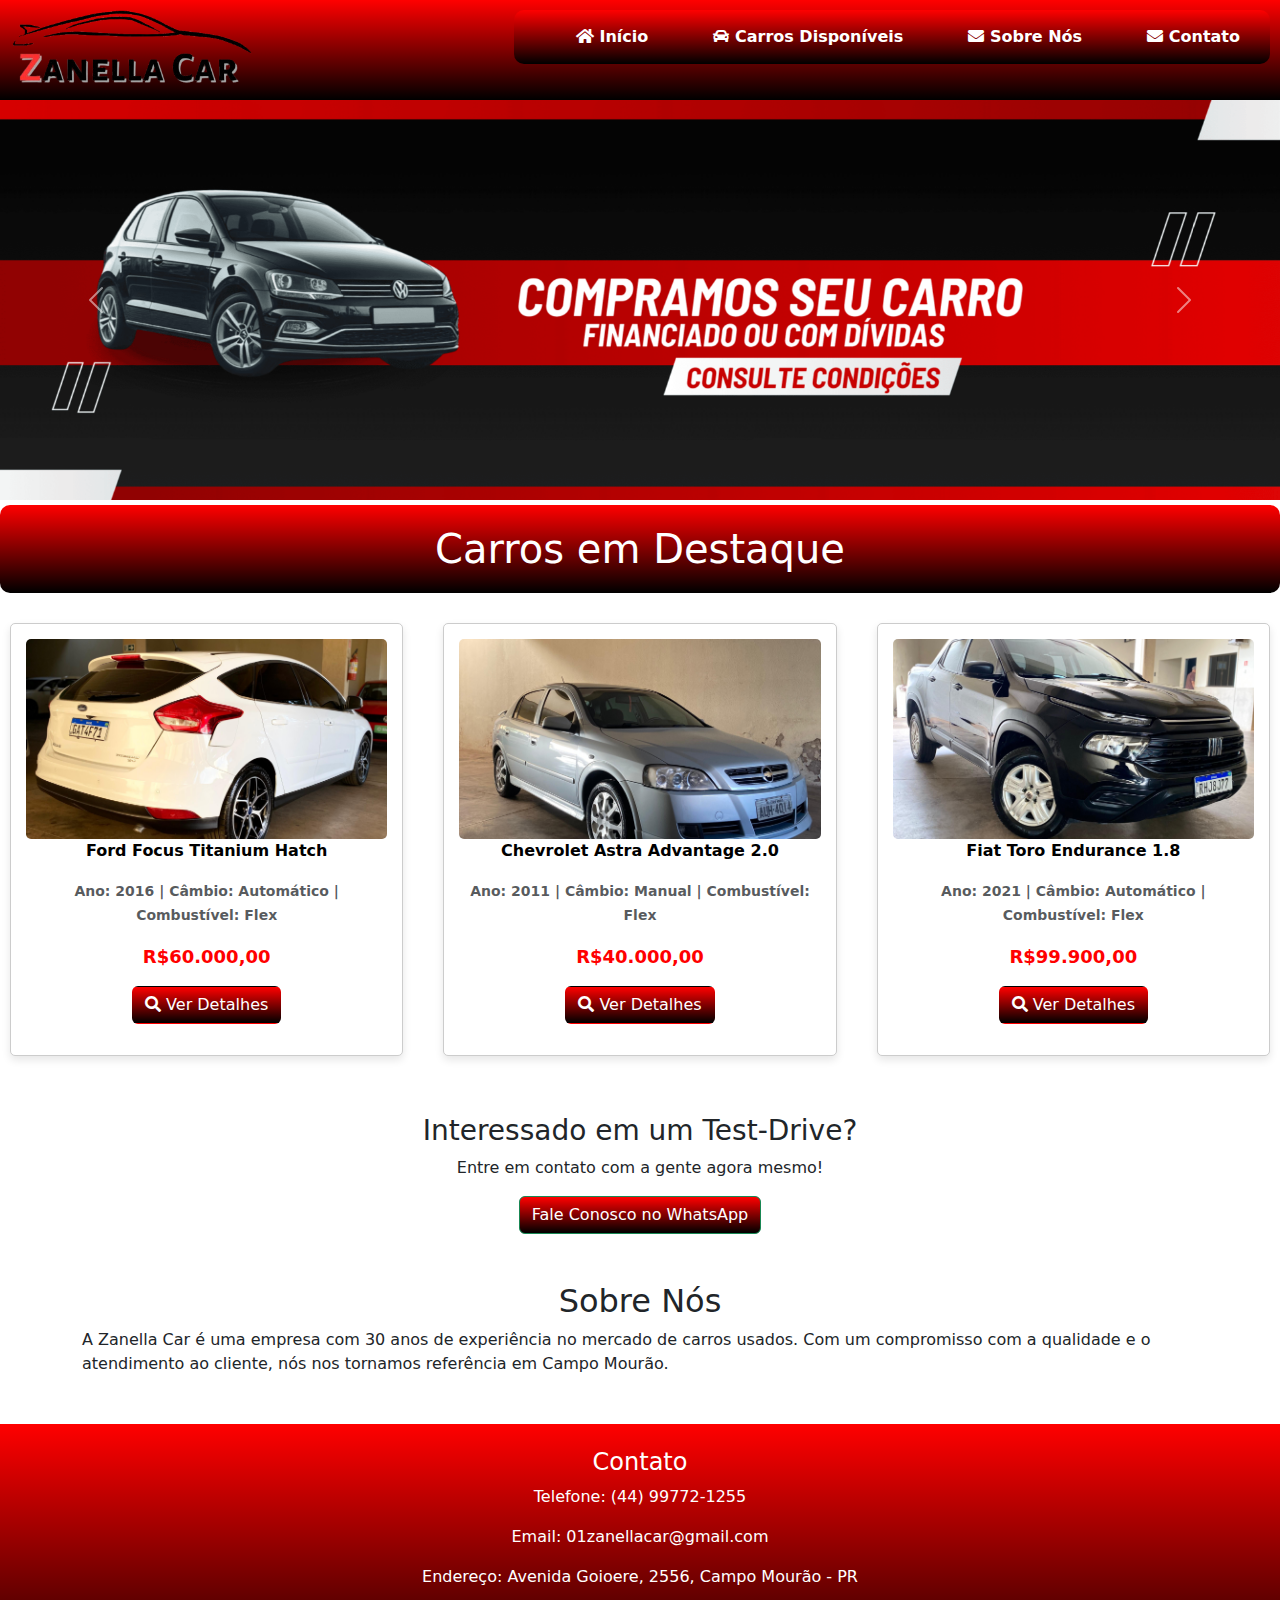
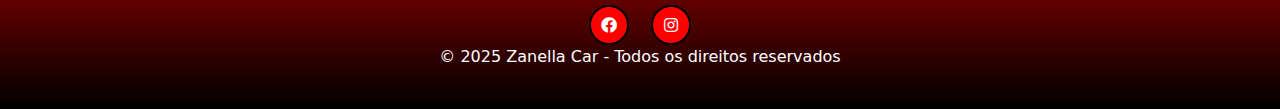
<file: index.html>
<!DOCTYPE html>
<html lang="pt-br">

<head>
  <meta charset="UTF-8">
  <meta name="viewport" content="width=device-width, initial-scale=1.0">
  <title>Zanella Car</title>
  <link rel="shortcut icon" href="imagens/icone.png">

  <!-- Google Fonts -->
  <link rel="preconnect" href="https://fonts.googleapis.com">
  <link rel="preconnect" href="https://fonts.gstatic.com" crossorigin>
  <link href="https://fonts.googleapis.com/css2?family=Raleway:wght@100..900&display=swap" rel="stylesheet">

  <!-- CSS Local -->
  <link rel="stylesheet" href="css/style.css">
  <link rel="stylesheet" href="css/all.min.css">

  <!-- Bootstrap CSS -->
  <link href="https://cdn.jsdelivr.net/npm/bootstrap@5.3.3/dist/css/bootstrap.min.css" rel="stylesheet">
</head>

<body>

  <!-- Cabeçalho -->
  <header>
    <a href="index.html" title="Home">
      <img src="imagens/logo.png" alt="Zanella Car" title="Zanella Car">
    </a>
    <a href="javascript:mostrarmenu()" class="menu">
      <i class="fas fa-bars"></i>
    </a>
    <nav>
      <ul>
        <li>
          <a href="index.html" title="Início">
            <i class="fas fa-home"></i> Início
          </a>
        </li>
        <li>
          <a href="carros.html" title="Carros Disponíveis">
            <i class="fas fa-car"></i> Carros Disponíveis
          </a>
        </li>
        <li>
          <a href="sobre.html" title="Sobre Nós">
            <i class="fas fa-envelope"></i> Sobre Nós
          </a>
        </li>
        <li>
          <a href="contato.html" title="Contato">
            <i class="fas fa-envelope"></i> Contato
          </a>
        </li>
      </ul>
    </nav>
  </header>

  <!-- Carrossel -->
  <div id="carrossel" class="carousel slide" data-bs-ride="carousel">
    <div class="carousel-inner">
      <div class="carousel-item active">
        <img src="imagens/banner2.png" class="d-block w-100" alt="Imagem 1">
      </div>
      <div class="carousel-item">
        <img src="imagens/banner3.jpg" class="d-block w-100" alt="Imagem 2">
      </div>
      <div class="carousel-item">
        <img src="imagens/banner1.jpg" class="d-block w-100" alt="Imagem 3">
      </div>
    </div>
    <button class="carousel-control-prev" type="button" data-bs-target="#carrossel" data-bs-slide="prev">
      <span class="carousel-control-prev-icon" aria-hidden="true"></span>
      <span class="visually-hidden">Anterior</span>
    </button>
    <button class="carousel-control-next" type="button" data-bs-target="#carrossel" data-bs-slide="next">
      <span class="carousel-control-next-icon" aria-hidden="true"></span>
      <span class="visually-hidden">Próximo</span>
    </button>
  </div>

  <h1 class="titulo-destaque">Carros em Destaque</h1>

  <div class="grid">
    <!-- Card 1 -->
    <div class="coluna">
      <img src="imagens/focus.jpg" class="card-img-top" alt="Ford Focus Titanium 2.0 Hatch">
        <p>Ford Focus Titanium Hatch</p>
        <p>
            <small class="text-muted">Ano: 2016 | Câmbio: Automático | Combustível: Flex</small>
        </p>
        <p><strong>R$60.000,00</strong></p>
        <p>
            <a href="detalhes.php?id=1" title="Detalhes" class="btn">
                <i class="fas fa-search"></i>
                Ver Detalhes
            </a>
      </p>
    </div>

    <!-- Card 2 -->
    <div class="coluna">
      <img src="imagens/astra.jpg" class="card-img-top" alt="Chevrolet Astra Advantage 2.0">
        <p>Chevrolet Astra Advantage 2.0</p>
        <p>
            <small class="text-muted">Ano: 2011 | Câmbio: Manual | Combustível: Flex</small>
        </p>
        <p><strong>R$40.000,00</strong></p>
        <p>
            <a href="detalhes.php?id=2" title="Detalhes" class="btn">
                <i class="fas fa-search"></i>
                Ver Detalhes
            </a>
      </p>
    </div>

    <!-- Card 3 -->
    <div class="coluna">
      <img src="imagens/toro.jpg" class="card-img-top" alt="Fiat Toro Endurance 1.8">
        <p>Fiat Toro Endurance 1.8</p>
        <p>
            <small class="text-muted">Ano: 2021 | Câmbio: Automático | Combustível: Flex</small>
        </p>
        <p><strong>R$99.900,00</strong></p>
        <p>
            <a href="detalhes.php?id=3" title="Detalhes" class="btn">
                <i class="fas fa-search"></i>
                Ver Detalhes
            </a>
      </p>
    </div>
  </div>

  <!-- Chamada para Ação -->
  <div class="container text-center my-5">
    <h3>Interessado em um Test-Drive?</h3>
    <p>Entre em contato com a gente agora mesmo!</p>
    <a href="https://wa.me/5544997721255" class="btn btn-success" target="_blank">Fale Conosco no WhatsApp</a>
  </div>

  <!-- Sobre Nós -->
  <div class="container my-5">
    <h2 class="text-center">Sobre Nós</h2>
    <p>A Zanella Car é uma empresa com 30 anos de experiência no mercado de carros usados. Com um compromisso com a
      qualidade e o atendimento ao cliente, nós nos tornamos referência em Campo Mourão.</p>
  </div>

  <!-- Rodapé -->
  <footer style="background: linear-gradient(to bottom, #FF0000, #000000);">
    <div class="container text-white text-center py-4">
      <h4>Contato</h4>
      <p>Telefone: (44) 99772-1255</p>
      <p>Email: 01zanellacar@gmail.com</p>
      <p>Endereço: Avenida Goioere, 2556, Campo Mourão - PR</p>

      <!-- Redes Sociais -->
      <div>
        <a href="https://www.facebook.com/zanella.veiculos.376" class="text-white mx-2" target="_blank"><i
            class="fab fa-facebook"></i></a>
        <a href="https://www.instagram.com/zanellacar1/" class="text-white mx-2" target="_blank"><i
            class="fab fa-instagram"></i></a>
      </div>

      <p>&copy; 2025 Zanella Car - Todos os direitos reservados</p>
    </div>
  </footer>
  <!-- Scripts -->
  <script src="JavaScript/scripts.js"></script>

  <!-- Bootstrap Bundle (inclui Popper) -->
  <script src="https://cdn.jsdelivr.net/npm/bootstrap@5.3.3/dist/js/bootstrap.bundle.min.js"></script>

</body>

</html>
</file>
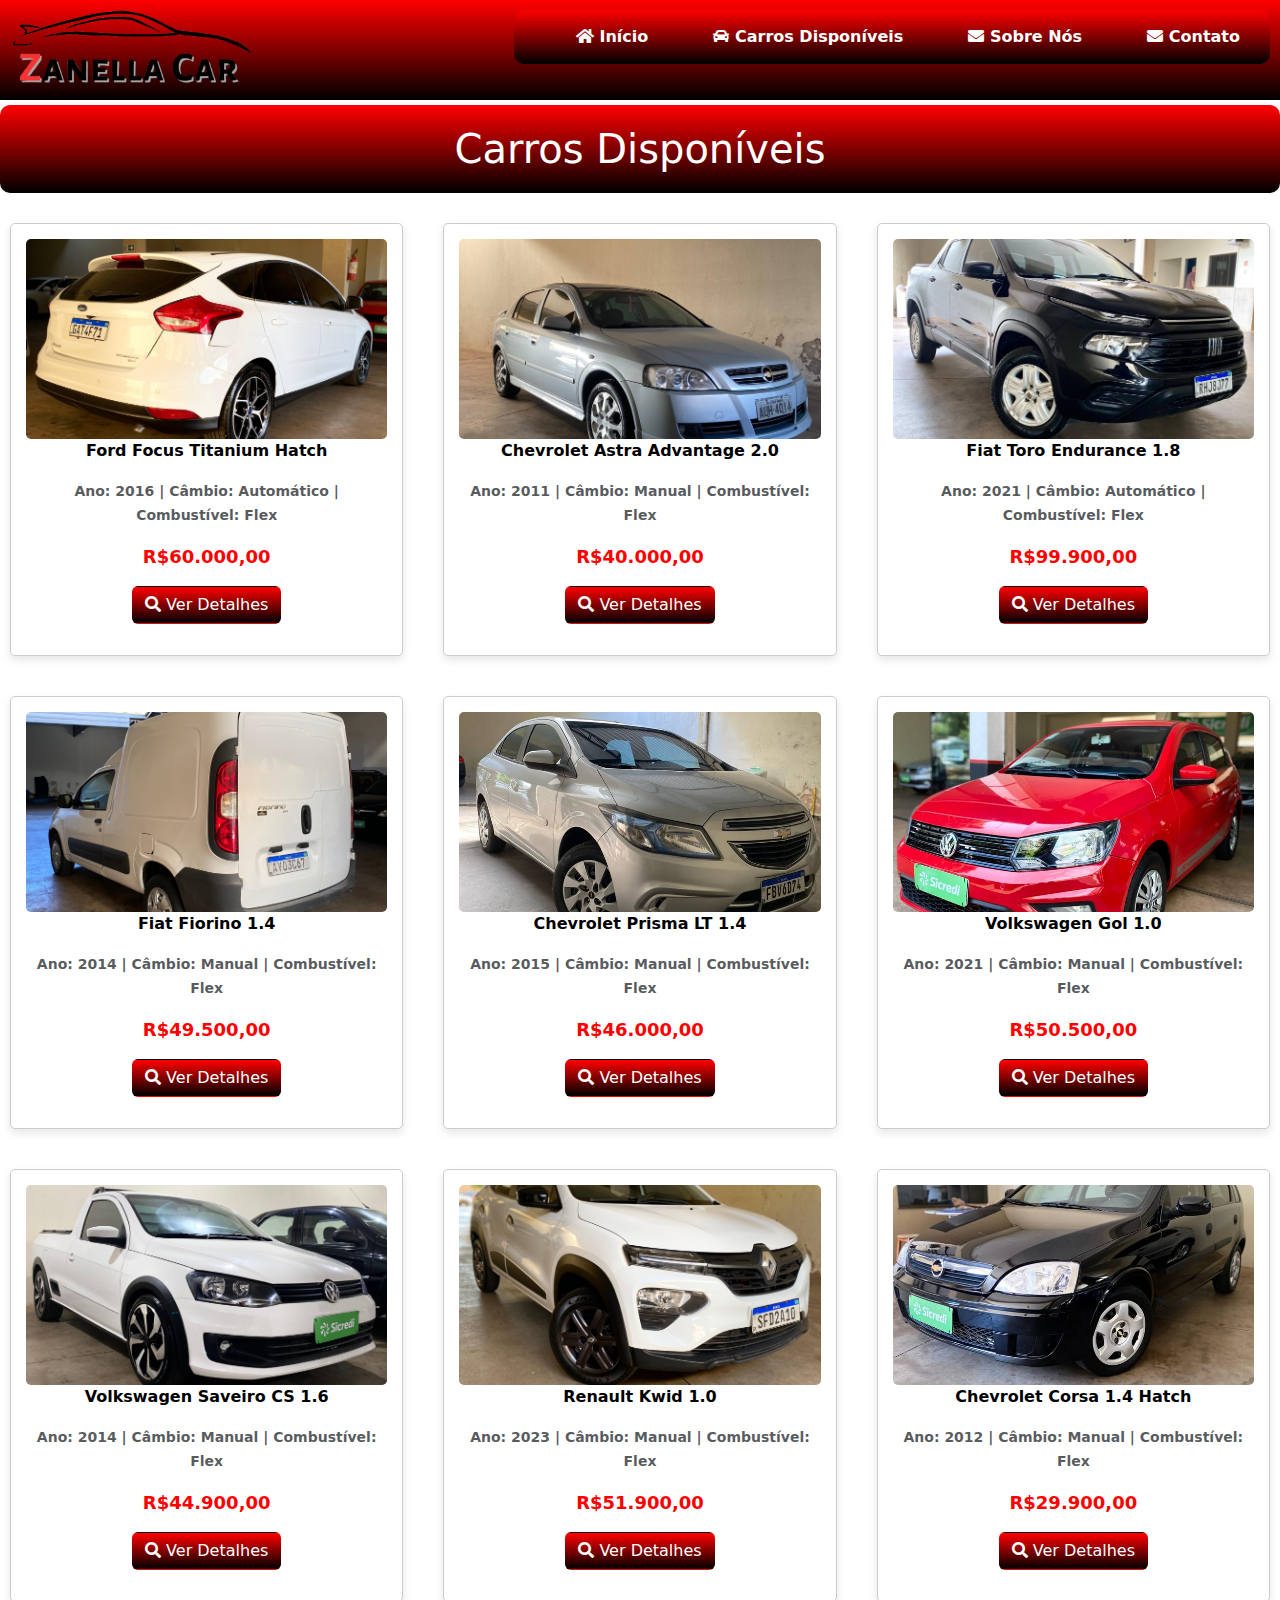
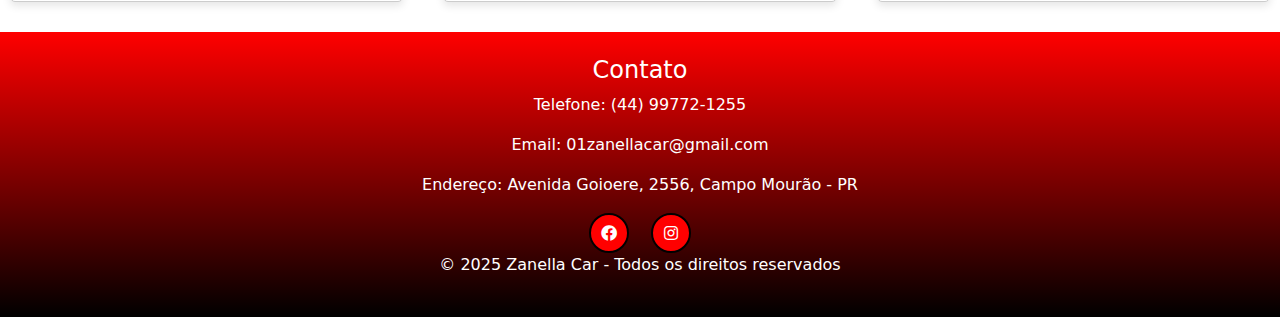
<file: carros.html>
<!DOCTYPE html>
<html lang="pt-br">
<head>
  <meta charset="UTF-8">
  <meta name="viewport" content="width=device-width, initial-scale=1.0">
  <title>Carros Disponíveis - Zanella Car</title>
  <link rel="shortcut icon" href="imagens/icone.png">

  <!-- Google Fonts -->
  <link rel="preconnect" href="https://fonts.googleapis.com">
  <link rel="preconnect" href="https://fonts.gstatic.com" crossorigin>
  <link href="https://fonts.googleapis.com/css2?family=Raleway:wght@100..900&display=swap" rel="stylesheet">

  <!-- CSS Local -->
  <link rel="stylesheet" href="css/style.css">
  <link rel="stylesheet" href="css/all.min.css">

  <!-- Bootstrap CSS -->
  <link href="https://cdn.jsdelivr.net/npm/bootstrap@5.3.3/dist/css/bootstrap.min.css" rel="stylesheet">
</head>
<body>

  <!-- Cabeçalho -->
  <header>
    <a href="index.html" title="Home">
      <img src="imagens/logo.png" alt="Zanella Car" title="Zanella Car">
    </a>
    <a href="javascript:mostrarmenu()" class="menu">
      <i class="fas fa-bars"></i>
    </a>
    <nav>
      <ul>
        <li>
          <a href="index.html" title="Início">
            <i class="fas fa-home"></i> Início
          </a>
        </li>
        <li>
          <a href="carros.html" title="Carros Disponíveis">
            <i class="fas fa-car"></i> Carros Disponíveis
          </a>
        </li>
        <li>
          <a href="sobre.html" title="Sobre Nós">
            <i class="fas fa-envelope"></i> Sobre Nós
          </a>
        </li>
        <li>
          <a href="contato.html" title="Contato">
            <i class="fas fa-envelope"></i> Contato
          </a>
        </li>
      </ul>
    </nav>
  </header>

  <h1 class="titulo-destaque">Carros Disponíveis</h1>

  <div class="grid">
    <!-- Carro 1 -->
    <div class="coluna">
        <img src="imagens/focus.jpg" class="card-img-top" alt="Ford Focus Titanium 2.0 Hatch">
        <p>Ford Focus Titanium Hatch</p>
        <p>
            <small class="text-muted">Ano: 2016 | Câmbio: Automático | Combustível: Flex</small>
        </p>
        <p><strong>R$60.000,00</strong></p>
        <p>
            <a href="detalhes.php?id=1" title="Detalhes" class="btn">
                <i class="fas fa-search"></i>
                Ver Detalhes
            </a>
        </p>
    </div>

    <!-- Carro 2 -->
    <div class="coluna">
        <img src="imagens/astra.jpg" class="card-img-top" alt="Chevrolet Astra Advantage 2.0">
        <p>Chevrolet Astra Advantage 2.0</p>
        <p>
            <small class="text-muted">Ano: 2011 | Câmbio: Manual | Combustível: Flex</small>
        </p>
        <p><strong>R$40.000,00</strong></p>
        <p>
            <a href="detalhes.php?id=2" title="Detalhes" class="btn">
                <i class="fas fa-search"></i>
                Ver Detalhes
            </a>
        </p>
    </div>

    <!-- Carro 3 -->
    <div class="coluna">
        <img src="imagens/toro.jpg" class="card-img-top" alt="Fiat Toro Endurance 1.8">
        <p>Fiat Toro Endurance 1.8</p>
        <p>
            <small class="text-muted">Ano: 2021 | Câmbio: Automático | Combustível: Flex</small>
        </p>
        <p><strong>R$99.900,00</strong></p>
        <p>
            <a href="detalhes.php?id=3" title="Detalhes" class="btn">
                <i class="fas fa-search"></i>
                Ver Detalhes
            </a>
        </p>
    </div>

    <!-- Carro 4 -->
    <div class="coluna">
        <img src="imagens/fiorino.jpg" class="card-img-top" alt="Fiat Fiorino 1.4">
        <p>Fiat Fiorino 1.4</p>
        <p>
            <small class="text-muted">Ano: 2014 | Câmbio: Manual | Combustível: Flex</small>
        </p>
        <p><strong>R$49.500,00</strong></p>
        <p>
            <a href="detalhes.php?id=4" title="Detalhes" class="btn">
                <i class="fas fa-search"></i>
                Ver Detalhes
            </a>
        </p>
    </div>

    <!-- Carro 5 -->
    <div class="coluna">
        <img src="imagens/prisma.jpg" class="card-img-top" alt="Chevrolet Prisma LT 1.4">
        <p>Chevrolet Prisma LT 1.4</p>
        <p>
            <small class="text-muted">Ano: 2015 | Câmbio: Manual | Combustível: Flex</small>
        </p>
        <p><strong>R$46.000,00</strong></p>
        <p>
            <a href="detalhes.php?id=5" title="Detalhes" class="btn">
                <i class="fas fa-search"></i>
                Ver Detalhes
            </a>
        </p>
    </div>

    <!-- Carro 6 -->
    <div class="coluna">
        <img src="imagens/gol.jpg" class="card-img-top" alt="Volkswagen Gol 1.0">
        <p>Volkswagen Gol 1.0</p>
        <p>
            <small class="text-muted">Ano: 2021 | Câmbio: Manual | Combustível: Flex</small>
        </p>
        <p><strong>R$50.500,00</strong></p>
        <p>
            <a href="detalhes.php?id=6" title="Detalhes" class="btn">
                <i class="fas fa-search"></i>
                Ver Detalhes
            </a>
        </p>
    </div>

    <!-- Carro 7 -->
    <div class="coluna">
        <img src="imagens/saveiro.jpg" class="card-img-top" alt="Volkswagen Saveiro CS 1.6">
        <p>Volkswagen Saveiro CS 1.6</p>
        <p>
            <small class="text-muted">Ano: 2014 | Câmbio: Manual | Combustível: Flex</small>
        </p>
        <p><strong>R$44.900,00</strong></p>
        <p>
            <a href="detalhes.php?id=7" title="Detalhes" class="btn">
                <i class="fas fa-search"></i>
                Ver Detalhes
            </a>
        </p>
    </div>

    <!-- Carro 8 -->
    <div class="coluna">
        <img src="imagens/kwid.jpg" class="card-img-top" alt="Renault Kwid 1.0">
        <p>Renault Kwid 1.0</p>
        <p>
            <small class="text-muted">Ano: 2023 | Câmbio: Manual | Combustível: Flex</small>
        </p>
        <p><strong>R$51.900,00</strong></p>
        <p>
            <a href="detalhes.php?id=8" title="Detalhes" class="btn">
                <i class="fas fa-search"></i>
                Ver Detalhes
            </a>
        </p>
    </div>

    <!-- Carro 9 -->
    <div class="coluna">
        <img src="imagens/corsa.jpg" class="card-img-top" alt="Chevrolet Corsa 1.4 Hatch">
        <p>Chevrolet Corsa 1.4 Hatch</p>
        <p>
            <small class="text-muted">Ano: 2012 | Câmbio: Manual | Combustível: Flex</small>
        </p>
        <p><strong>R$29.900,00</strong></p>
        <p>
            <a href="detalhes.php?id=9" title="Detalhes" class="btn">
                <i class="fas fa-search"></i>
                Ver Detalhes
            </a>
        </p>
    </div>

    
    </div>
  </div>

   <footer style="background: linear-gradient(to bottom, #FF0000, #000000);">
        <div class="container text-white text-center py-4">
            <h4>Contato</h4>
            <p>Telefone: (44) 99772-1255</p>
            <p>Email: 01zanellacar@gmail.com</p>
            <p>Endereço: Avenida Goioere, 2556, Campo Mourão - PR</p>

            <!-- Redes Sociais -->
            <div>
                <a href="https://www.facebook.com/zanella.veiculos.376" class="text-white mx-2" target="_blank"><i class="fab fa-facebook"></i></a>
                <a href="https://www.instagram.com/zanellacar1/" class="text-white mx-2" target="_blank"><i class="fab fa-instagram"></i></a>
            </div>

            <p>&copy; 2025 Zanella Car - Todos os direitos reservados</p>
        </div>
    </footer>

  <script src="JavaScript/scripts.js"></script>
  <script src="https://cdn.jsdelivr.net/npm/bootstrap@5.3.3/dist/js/bootstrap.bundle.min.js"></script>
</body>
</html>
</file>
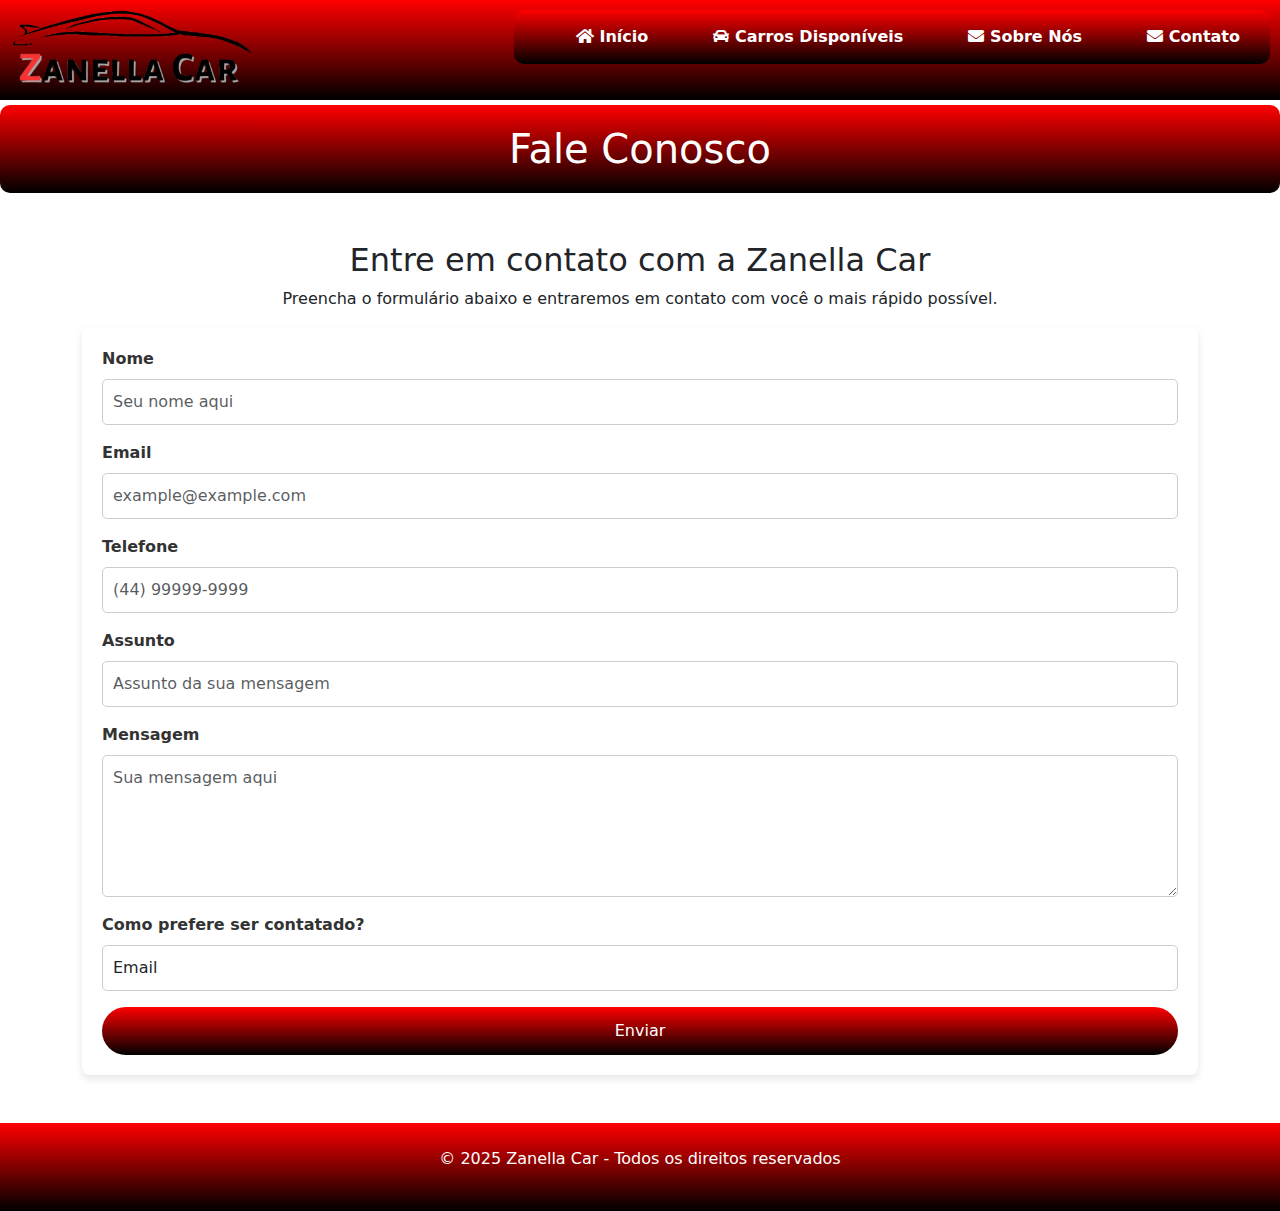
<file: contato.html>
<!DOCTYPE html>
<html lang="pt-br">
<head>
  <meta charset="UTF-8">
  <meta name="viewport" content="width=device-width, initial-scale=1.0">
  <title>Contato - Zanella Car</title>
  <link rel="shortcut icon" href="imagens/icone.png">

  <!-- Google Fonts -->
  <link rel="preconnect" href="https://fonts.googleapis.com">
  <link rel="preconnect" href="https://fonts.gstatic.com" crossorigin>
  <link href="https://fonts.googleapis.com/css2?family=Raleway:wght@100..900&display=swap" rel="stylesheet">

  <!-- CSS Local -->
  <link rel="stylesheet" href="css/style.css">
  <link rel="stylesheet" href="css/all.min.css">

  <!-- Bootstrap CSS -->
  <link href="https://cdn.jsdelivr.net/npm/bootstrap@5.3.3/dist/css/bootstrap.min.css" rel="stylesheet">
</head>
<body>

  <!-- Cabeçalho -->
  <header>
    <a href="index.html" title="Home">
      <img src="imagens/logo.png" alt="Zanella Car" title="Zanella Car">
    </a>
    <a href="javascript:mostrarmenu()" class="menu">
      <i class="fas fa-bars"></i>
    </a>
    <nav>
      <ul>
        <li>
          <a href="index.html" title="Início">
            <i class="fas fa-home"></i> Início
          </a>
        </li>
        <li>
          <a href="carros.html" title="Carros Disponíveis">
            <i class="fas fa-car"></i> Carros Disponíveis
          </a>
        </li>
        <li>
          <a href="sobre.html" title="Sobre Nós">
            <i class="fas fa-envelope"></i> Sobre Nós
          </a>
        </li>
        <li>
          <a href="contato.html" title="Contato">
            <i class="fas fa-envelope"></i> Contato
          </a>
        </li>
      </ul>
    </nav>
  </header>

  <h1 class="titulo-destaque">Fale Conosco</h1>

  <div class="container my-5">
    <h2 class="text-center">Entre em contato com a Zanella Car</h2>
    <p class="text-center">Preencha o formulário abaixo e entraremos em contato com você o mais rápido possível.</p>

    <form action="/enviar-formulario" method="POST" onsubmit="return validarFormulario()">
      <div class="mb-3">
        <label for="nome" class="form-label">Nome</label>
        <input type="text" class="form-control" id="nome" name="nome" required placeholder="Seu nome aqui" minlength="10">
      </div>

      <div class="mb-3">
        <label for="email" class="form-label">Email</label>
        <input type="email" class="form-control" id="email" name="email" required placeholder="example@example.com">
      </div>

      <div class="mb-3">
        <label for="telefone" class="form-label">Telefone</label>
        <input type="tel" class="form-control" id="telefone" name="telefone" required placeholder="(44) 99999-9999" pattern="\(\d{2}\) \d{5}-\d{4}" oninput="formatarTelefone(this)">
      </div>

      <div class="mb-3">
        <label for="assunto" class="form-label">Assunto</label>
        <input type="text" class="form-control" id="assunto" name="assunto" required placeholder="Assunto da sua mensagem">
      </div>

      <div class="mb-3">
        <label for="mensagem" class="form-label">Mensagem</label>
        <textarea class="form-control" id="mensagem" name="mensagem" rows="5" required placeholder="Sua mensagem aqui"></textarea>
      </div>
      <div class="mb-3">
  <label for="preferencia_contato" class="form-label">Como prefere ser contatado?</label>
  <select class="form-control" id="preferencia_contato" name="preferencia_contato" required>
    <option value="email">Email</option>
    <option value="telefone">Telefone</option>
    <option value="whatsapp">WhatsApp</option>
  </select>
</div>

      <button type="submit" class="btn btn-success">Enviar</button>
    </form>
  </div>

  <footer style="background: linear-gradient(to bottom, #FF0000, #000000);">
    <div class="container text-white text-center py-4">
        <p>&copy; 2025 Zanella Car - Todos os direitos reservados</p>
    </div>
  </footer>

  <!-- Inclusão do JavaScript -->
  <script src="JavaScript/scripts.js"></script>
  <script src="https://cdn.jsdelivr.net/npm/bootstrap@5.3.3/dist/js/bootstrap.bundle.min.js"></script>
</body>
</html>
</file>
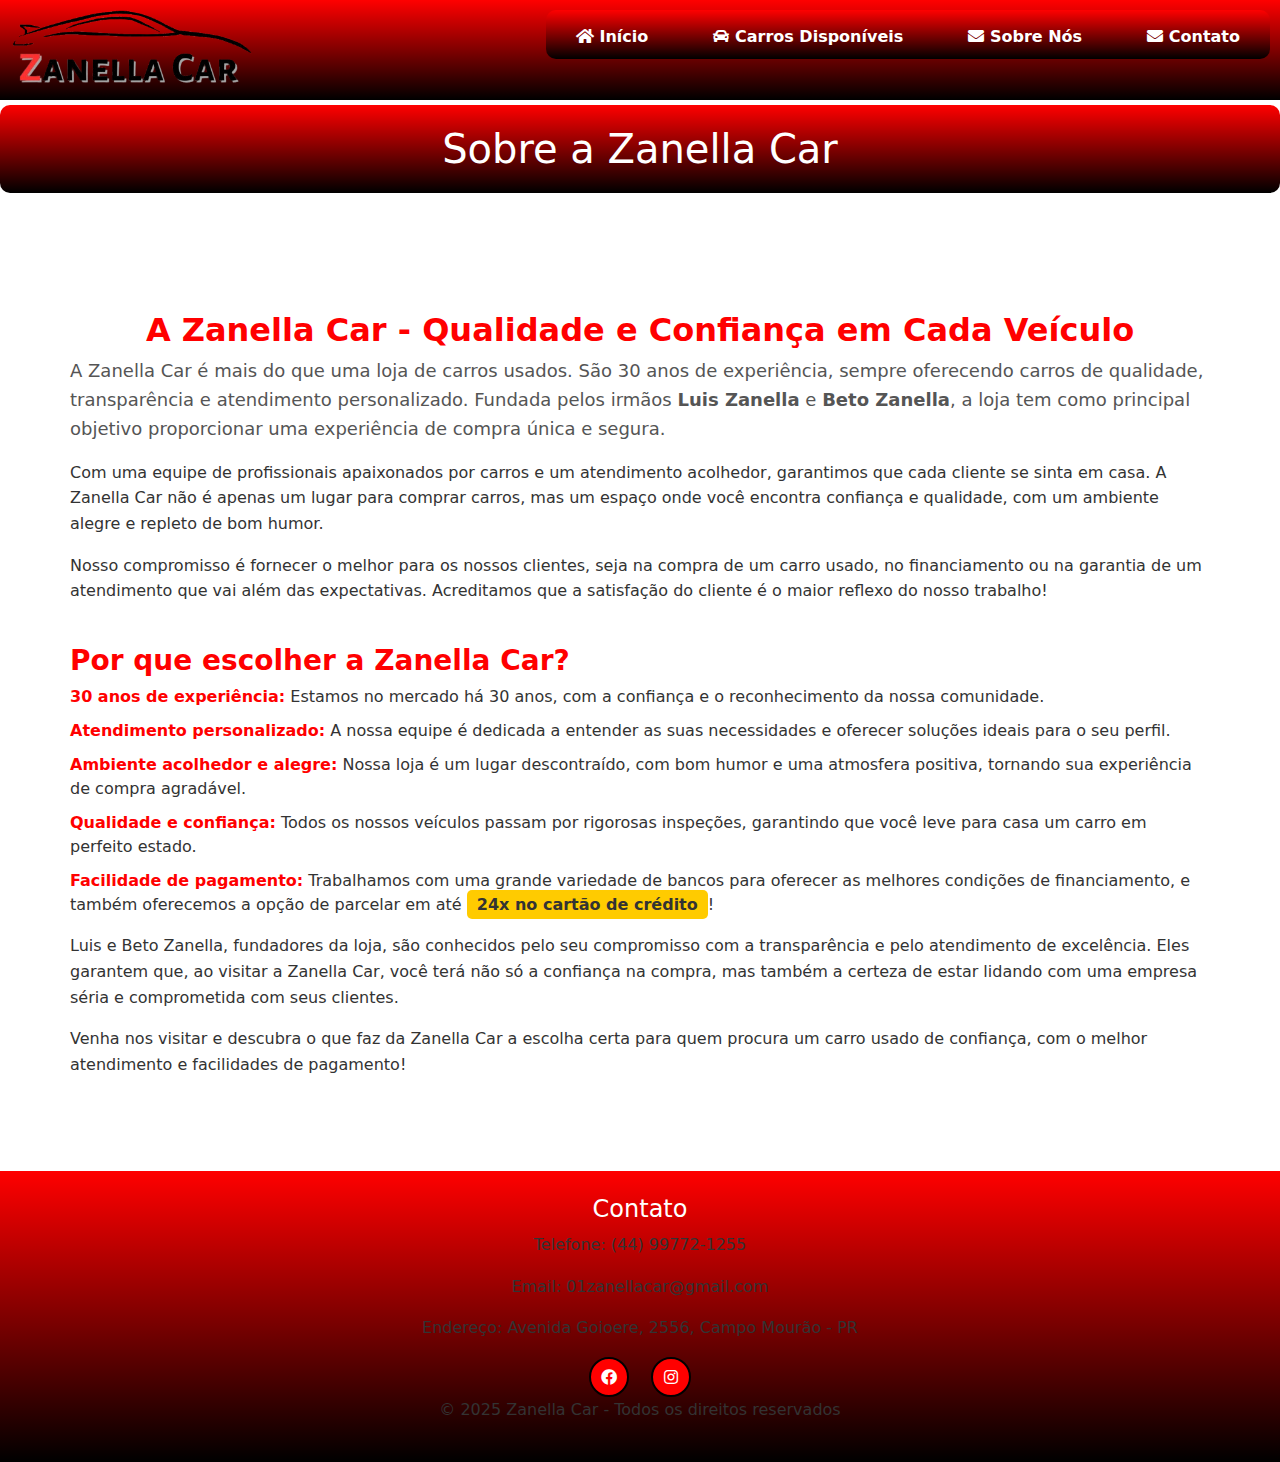
<file: sobre.html>
<!DOCTYPE html>
<html lang="pt-br">
<head>
  <meta charset="UTF-8">
  <meta name="viewport" content="width=device-width, initial-scale=1.0">
  <title>Sobre Nós - Zanella Car</title>
  <link rel="shortcut icon" href="imagens/icone.png">

  <!-- Google Fonts -->
  <link rel="preconnect" href="https://fonts.googleapis.com">
  <link rel="preconnect" href="https://fonts.gstatic.com" crossorigin>
  <link href="https://fonts.googleapis.com/css2?family=Raleway:wght@100..900&display=swap" rel="stylesheet">

  <!-- CSS Local -->
  <link rel="stylesheet" href="css/style.css">
  <link rel="stylesheet" href="css/all.min.css">

  <!-- Bootstrap CSS -->
  <link href="https://cdn.jsdelivr.net/npm/bootstrap@5.3.3/dist/css/bootstrap.min.css" rel="stylesheet">
</head>
<body id="sobre-nos">

  <!-- Cabeçalho -->
  <header>
    <a href="index.html" title="Home">
      <img src="imagens/logo.png" alt="Zanella Car" title="Zanella Car">
    </a>
    <a href="javascript:mostrarmenu()" class="menu">
      <i class="fas fa-bars"></i>
    </a>
    <nav>
      <ul>
        <li>
          <a href="index.html" title="Início">
            <i class="fas fa-home"></i> Início
          </a>
        </li>
        <li>
          <a href="carros.html" title="Carros Disponíveis">
            <i class="fas fa-car"></i> Carros Disponíveis
          </a>
        </li>
        <li>
          <a href="sobre.html" title="Sobre Nós">
            <i class="fas fa-envelope"></i> Sobre Nós
          </a>
        </li>
        <li>
          <a href="contato.html" title="Contato">
            <i class="fas fa-envelope"></i> Contato
          </a>
        </li>
      </ul>
    </nav>
  </header>

  <h1 class="titulo-destaque">Sobre a Zanella Car</h1>

  <div class="container my-5">
    <h2 class="text-center">A Zanella Car - Qualidade e Confiança em Cada Veículo</h2>
    <p class="lead">A Zanella Car é mais do que uma loja de carros usados. São 30 anos de experiência, sempre oferecendo carros de qualidade, transparência e atendimento personalizado. Fundada pelos irmãos <strong>Luis Zanella</strong> e <strong>Beto Zanella</strong>, a loja tem como principal objetivo proporcionar uma experiência de compra única e segura.</p>

    <p>Com uma equipe de profissionais apaixonados por carros e um atendimento acolhedor, garantimos que cada cliente se sinta em casa. A Zanella Car não é apenas um lugar para comprar carros, mas um espaço onde você encontra confiança e qualidade, com um ambiente alegre e repleto de bom humor.</p>

    <p>Nosso compromisso é fornecer o melhor para os nossos clientes, seja na compra de um carro usado, no financiamento ou na garantia de um atendimento que vai além das expectativas. Acreditamos que a satisfação do cliente é o maior reflexo do nosso trabalho!</p>

    <h3>Por que escolher a Zanella Car?</h3>
    <ul>
      <li><strong>30 anos de experiência:</strong> Estamos no mercado há 30 anos, com a confiança e o reconhecimento da nossa comunidade.</li>
      <li><strong>Atendimento personalizado:</strong> A nossa equipe é dedicada a entender as suas necessidades e oferecer soluções ideais para o seu perfil.</li>
      <li><strong>Ambiente acolhedor e alegre:</strong> Nossa loja é um lugar descontraído, com bom humor e uma atmosfera positiva, tornando sua experiência de compra agradável.</li>
      <li><strong>Qualidade e confiança:</strong> Todos os nossos veículos passam por rigorosas inspeções, garantindo que você leve para casa um carro em perfeito estado.</li>
      <li><strong>Facilidade de pagamento:</strong> Trabalhamos com uma grande variedade de bancos para oferecer as melhores condições de financiamento, e também oferecemos a opção de parcelar em até <span class="highlight">24x no cartão de crédito</span>!</li>
    </ul>

    <p>Luis e Beto Zanella, fundadores da loja, são conhecidos pelo seu compromisso com a transparência e pelo atendimento de excelência. Eles garantem que, ao visitar a Zanella Car, você terá não só a confiança na compra, mas também a certeza de estar lidando com uma empresa séria e comprometida com seus clientes.</p>

    <p>Venha nos visitar e descubra o que faz da Zanella Car a escolha certa para quem procura um carro usado de confiança, com o melhor atendimento e facilidades de pagamento!</p>
  </div>

  <footer style="background: linear-gradient(to bottom, #FF0000, #000000);">
        <div class="container text-white text-center py-4">
            <h4>Contato</h4>
            <p>Telefone: (44) 99772-1255</p>
            <p>Email: 01zanellacar@gmail.com</p>
            <p>Endereço: Avenida Goioere, 2556, Campo Mourão - PR</p>

            <!-- Redes Sociais -->
            <div>
                <a href="https://www.facebook.com/zanella.veiculos.376" class="text-white mx-2" target="_blank"><i class="fab fa-facebook"></i></a>
                <a href="https://www.instagram.com/zanellacar1/" class="text-white mx-2" target="_blank"><i class="fab fa-instagram"></i></a>
            </div>

            <p>&copy; 2025 Zanella Car - Todos os direitos reservados</p>
        </div>
    </footer>

  <script src="JavaScript/scripts.js"></script>
  <script src="https://cdn.jsdelivr.net/npm/bootstrap@5.3.3/dist/js/bootstrap.bundle.min.js"></script>
</body>
</html>
</file>
<file: css/style.css>
body {
    margin: 0;
    font-family: Raleway, Arial;
    font-size: 16px;
    padding-top: 100px;
}

header {
    width: 100%;
    background: linear-gradient(to bottom, #FF0000, #000000);
    padding: 10px;
    box-sizing: border-box;
    display: inline-block;
    position: fixed;
    top: 0;
    z-index: 1000;
}

header img {
    height: 80px;
    width: auto;
    margin-left: 0px;
}

header nav {
    float: right;
}

header nav ul {
    list-style: none;
    background: transparent;
}

header nav ul li {
    display: inline-block;
    margin: 15px;
}

header nav ul li a {
    text-decoration: none;
    color: #FFF;
    font-weight: 800;
    transition: all 0.5s;
    padding: 5px 15px;
    border-radius: 5px;
}

header nav ul li a:hover {
    color: #ff0000;
    background-color: rgb(17, 16, 16);
}

/* Ajustando o carrossel para não ultrapassar os limites da tela */
#carrossel {
    width: 100%;
    overflow: hidden;
}

/* Padronizando altura das imagens do carrossel */
.carousel-item img {
    width: 100%;
    height: 400px;
    object-fit: cover;
}
.titulo-destaque {
    text-align: center;
    background: linear-gradient(to bottom, #FF0000, #000000);
    color: white;
    padding: 20px;
    border-radius: 10px;
    margin-top: 5px;  /* Adicionando uma margem superior */
}
main h1,
footer p {
    text-align: center;
}

main {
    width: 1000px;
    margin: auto;
}

/* Estrutura da grid */
.grid {
    display: grid;
    grid-template-columns: repeat(3, 1fr);
    gap: 20px;
    margin: 20px 0;
}

/* Estilo para cada coluna (card) */
.grid .coluna {
    text-align: center;
    border: 1px solid #CCC;
    border-radius: 5px;
    margin: 10px;
    box-shadow: 0 4px 8px rgba(0, 0, 0, 0.1);
    padding: 15px;
    background-color: white;
}

/* Ajustando as imagens dos carros */
.grid .coluna img {
    width: 100%;
    height: 200px;
    object-fit: cover;
    border-radius: 5px;
}

/* Texto dos carros */
.grid .coluna p {
    font-size: 16px;
    color: #000;
    font-weight: bold;
}

.grid .coluna small {
    font-size: 14px;
    color: #333;
}

/* Ajustando o preço */
.grid .coluna p strong {
    font-size: 18px;
    color: #FF0000;
}

/* Estilo para o botão "Ver Detalhes" */
.btn {
    background: linear-gradient(to bottom, #FF0000, #000000);  /* Degradê de vermelho para preto */
    text-decoration: none;
    padding: 10px 30px;
    color: white !important;  /* Forçar a cor branca do texto */
    font-weight: bold;  /* Tornando o texto em negrito */
    border-radius: 100px;
    transition: all 0.5s;
    border: 2px solid #F00;  /* Borda vermelha */
}

.btn:hover {
    background: linear-gradient(to bottom, #FF0000, #000000);  /* Degradê no hover */
    color: white !important;  /* Forçar a cor branca do texto no hover */
    font-weight: bold;  /* Manter o texto em negrito no hover */
}
/* Estilos Específicos para a Página "Sobre Nós" */
#sobre-nos .container {
  max-width: 1200px;
  margin: 0 auto;
  padding: 30px;
}

#sobre-nos h2, #sobre-nos h3 {
  margin-top: 40px;
  font-weight: bold;
  color: #FF0000;
}

#sobre-nos .lead {
  font-size: 18px;
  font-weight: 400;
  color: #555;
}

#sobre-nos ul {
  list-style-type: none;
  padding: 0;
}

#sobre-nos ul li {
  font-size: 16px;
  margin-bottom: 10px;
  color: #333;
}

#sobre-nos ul li strong {
  color: #FF0000;
}

#sobre-nos p {
  line-height: 1.6;
  font-size: 16px;
  color: #333;
}

#sobre-nos .highlight {
  background: #FFCB00;
  padding: 5px 10px;
  border-radius: 5px;
  font-weight: bold;
}

/* Cabeçalho específico para a página "Sobre Nós" */
#sobre-nos header {
  background: linear-gradient(to bottom, #FF0000, #000000);
  padding: 10px;
  position: fixed;
  top: 0;
  z-index: 1000;
}

/* Título de seções (como em "Sobre Nós") */
#sobre-nos .titulo-destaque {
  text-align: center;
  background: linear-gradient(to bottom, #FF0000, #000000);
  color: white;
  padding: 20px;
  border-radius: 10px;
  margin-top: 5px;
}
/* Estilo para o formulário */
form {
    background: #FFF;
    padding: 20px;
    border-radius: 8px;
    box-shadow: 0 4px 8px rgba(0, 0, 0, 0.1);
}

form .form-label {
    font-weight: bold;
    color: #333;
}

form .form-control {
    border-radius: 5px;
    border: 1px solid #ccc;
    padding: 10px;
    margin-bottom: 15px;
}

form .form-control:focus {
    border-color: #FF0000;
    box-shadow: 0 0 5px rgba(255, 0, 0, 0.5);
}

/* Estilo do botão de envio */
form button[type="submit"] {
    background-color: #FF0000;  /* Cor vermelha para o botão */
    color: white;
    border: none;
    padding: 12px 20px;
    font-size: 16px;
    border-radius: 30px;
    cursor: pointer;
    width: 100%;
    transition: background-color 0.3s ease;
}

form button[type="submit"]:hover {
    background-color: #CC0000;  /* Cor mais escura no hover */
}

footer {
    text-align: center;  /* Centralizar os ícones e conteúdo do rodapé */
    color: #FFFFFF !important;
}


footer a {
    background: #FF0000;  /* Fundo vermelho */
    text-decoration: none;
    margin: 0 10px;  /* Ajustar a margem entre os ícones */
    color: #FFF;  /* Cor branca para o ícone */
    border-radius: 100px;
    width: 40px;  /* Ajustar o tamanho do botão */
    height: 40px;  /* Ajustar a altura */
    display: inline-flex;  /* Usar inline-flex para centralizar os ícones */
    justify-content: center;  /* Centralizar o ícone horizontalmente */
    align-items: center;  /* Centralizar o ícone verticalmente */
    transition: all 0.5s;
    border: 2px solid #000;  /* Borda preta */
}

footer a:hover {
    background: #F00;  /* Fundo vermelho no hover */
    color: #FFF;  /* Ícone branco no hover */
    border: 2px solid #000;  /* Borda preta no hover */
}

.menu {
    display: none;
}

.mostrar {
    display: block;
}

@media (max-width: 420px) {
    
    form .form-control {
        padding: 8px;
    }
    form button[type="submit"] {
        font-size: 14px;
    }
    .banner {
        display: none;
    }

    main {
        width: 100%;
    }

    .grid {
        grid-template-columns: 1fr;
    }

    header nav ul {
        display: block;
        text-align: center;
        margin: 0;
        padding: 0;
    }

    header nav ul li {
        width: 100%;
    }

    header nav {
        display: none;
    }

    header img {
        width: 200px;
    }

    .menu {
        display: block;
        border: 1px solid #fff;
        padding: 10px 15px;
        color: #FFF;
        float: right;
        margin-top: 15px;
        border-radius: 5px;
    }
}

/* Cor de fundo no menu */
header nav ul {
    background: linear-gradient(to bottom, #FF0000, #000000);
    border-radius: 10px;
}

header nav ul li a {
    color: #FFF;
}

header nav ul li a:hover {
    color: #FF0000;
}
</file>
